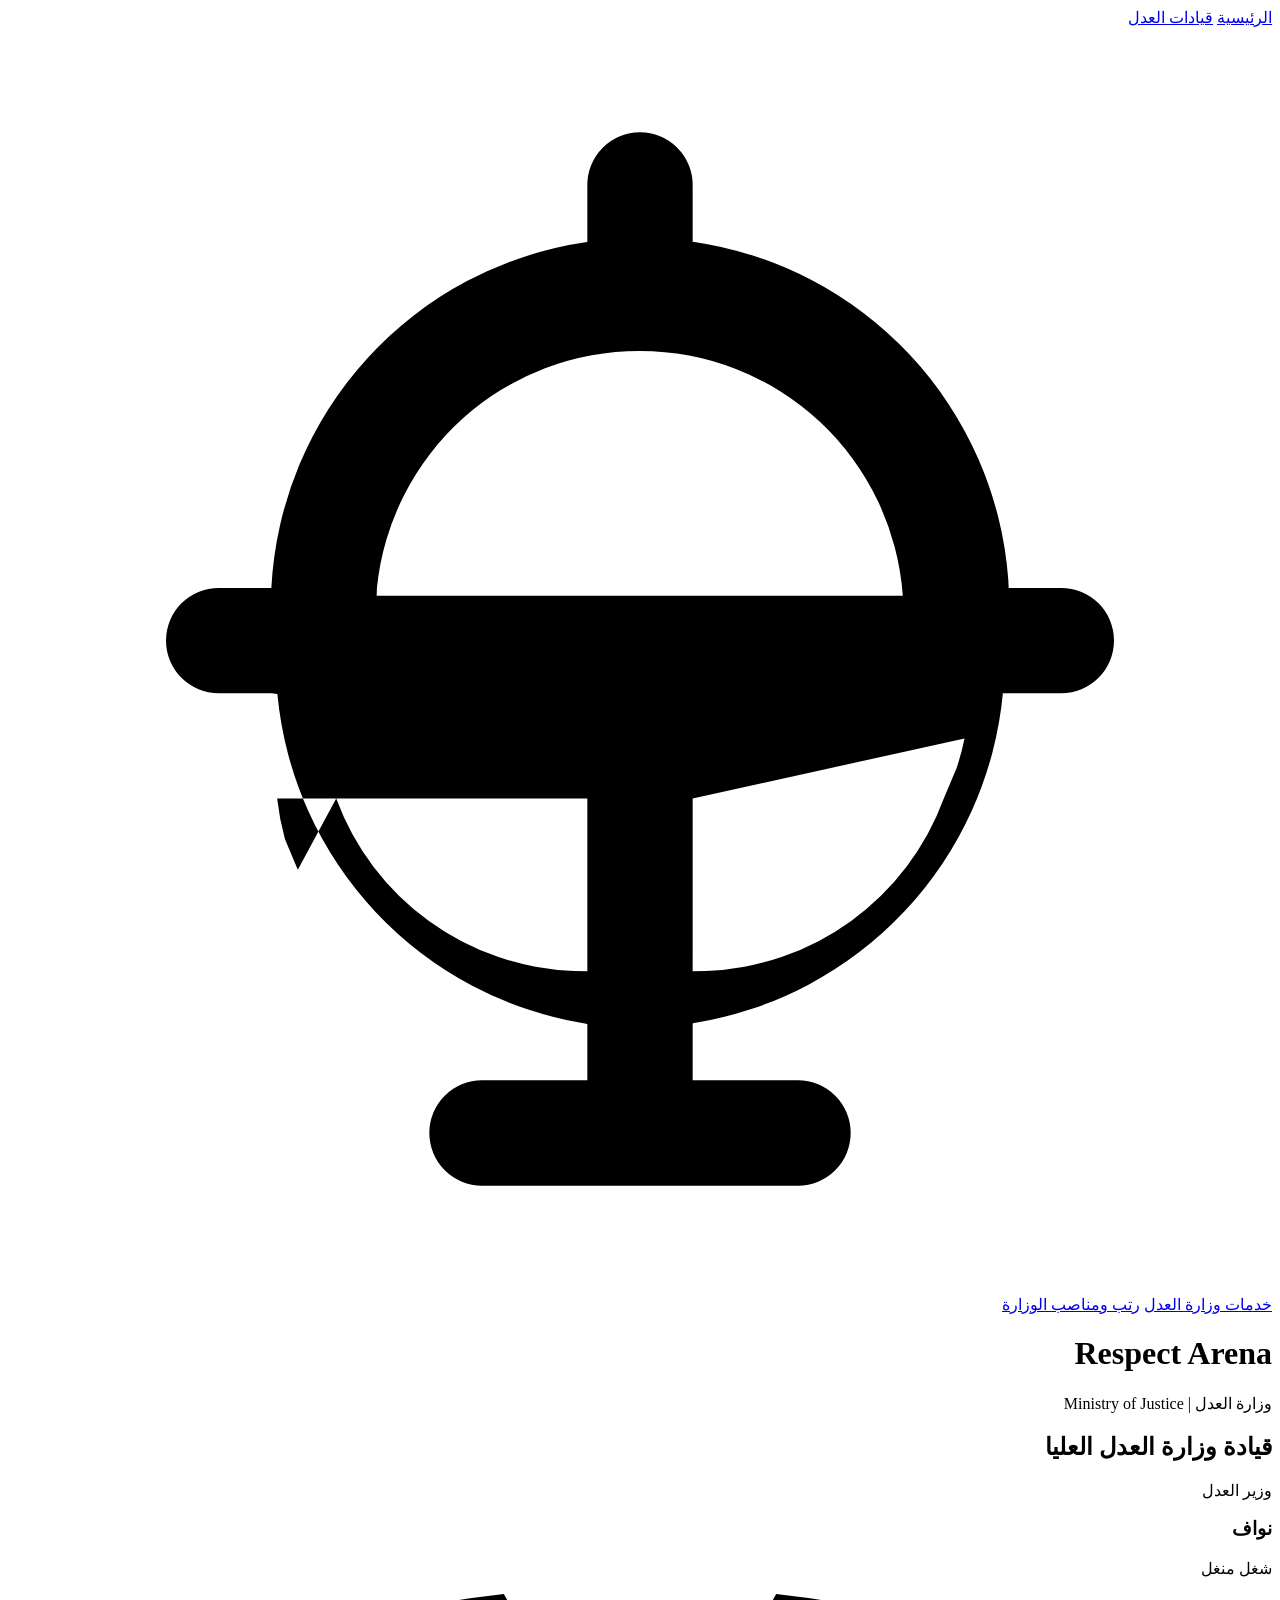
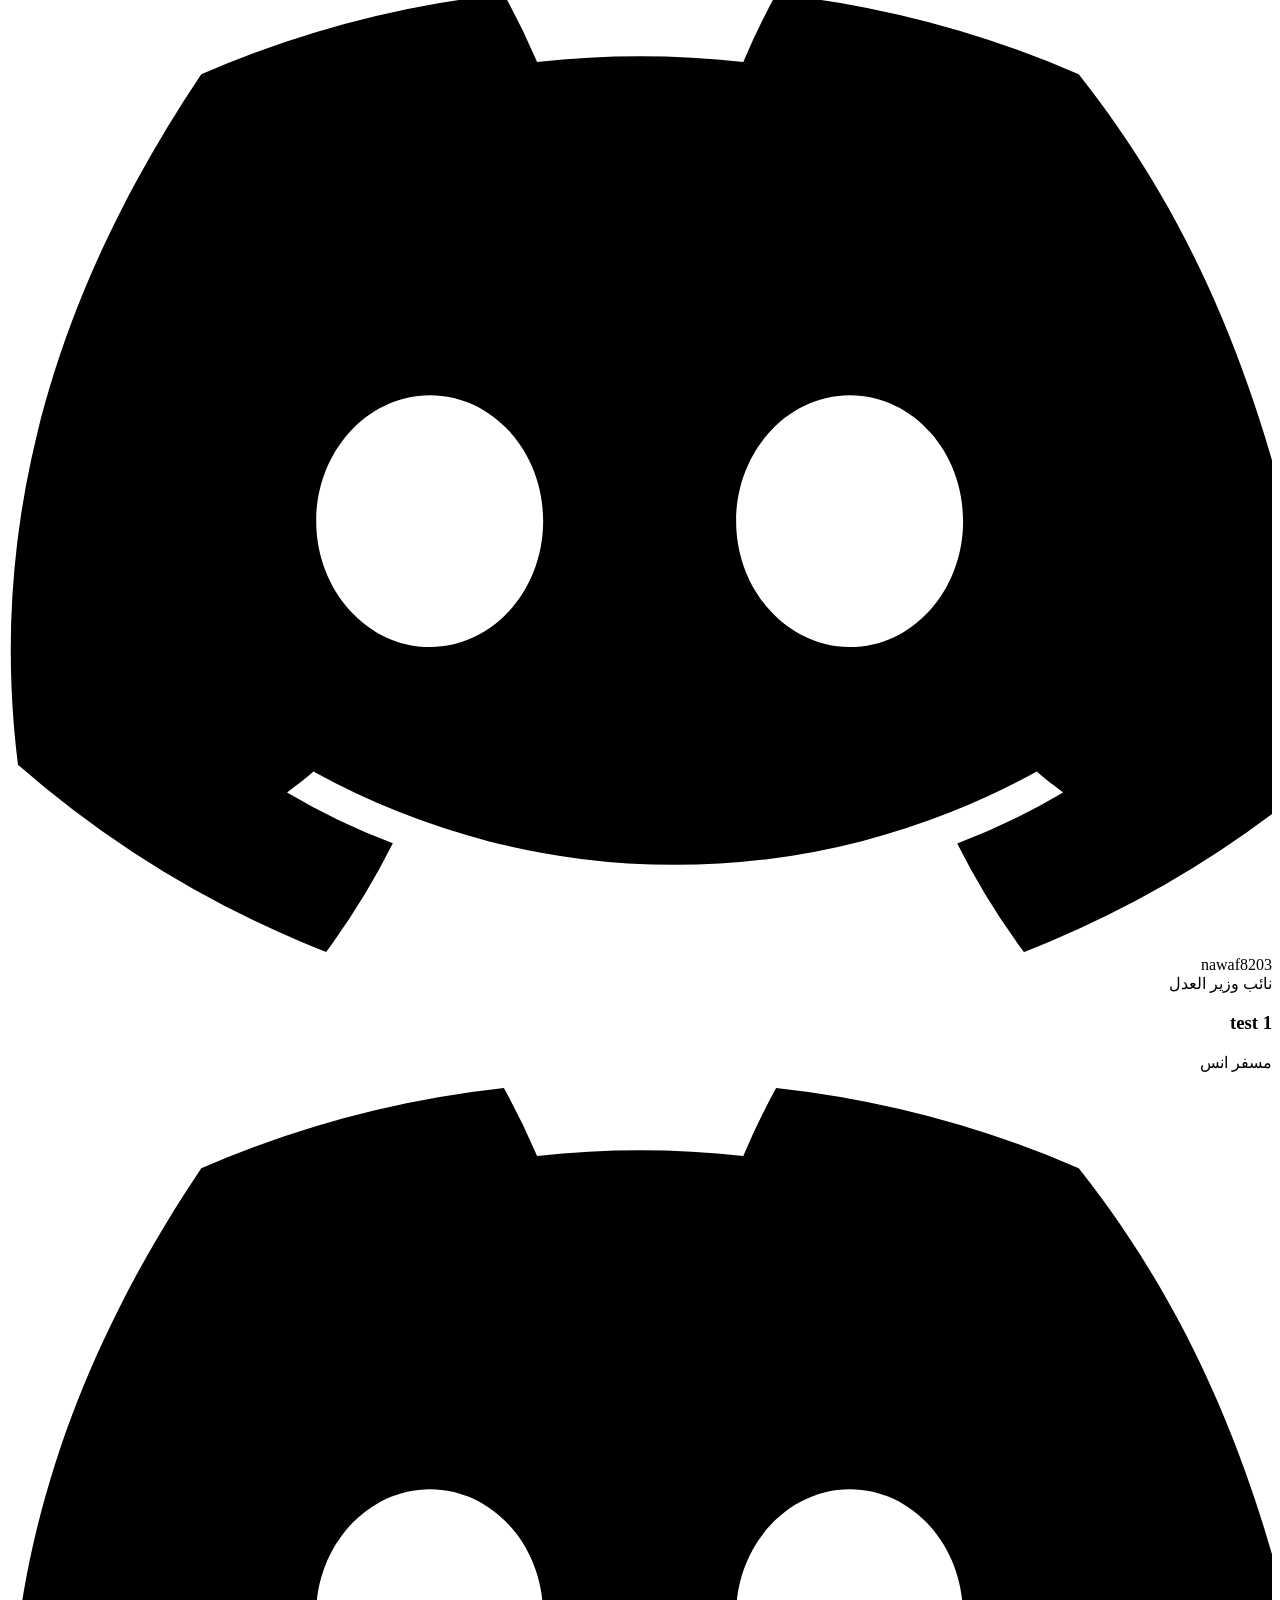
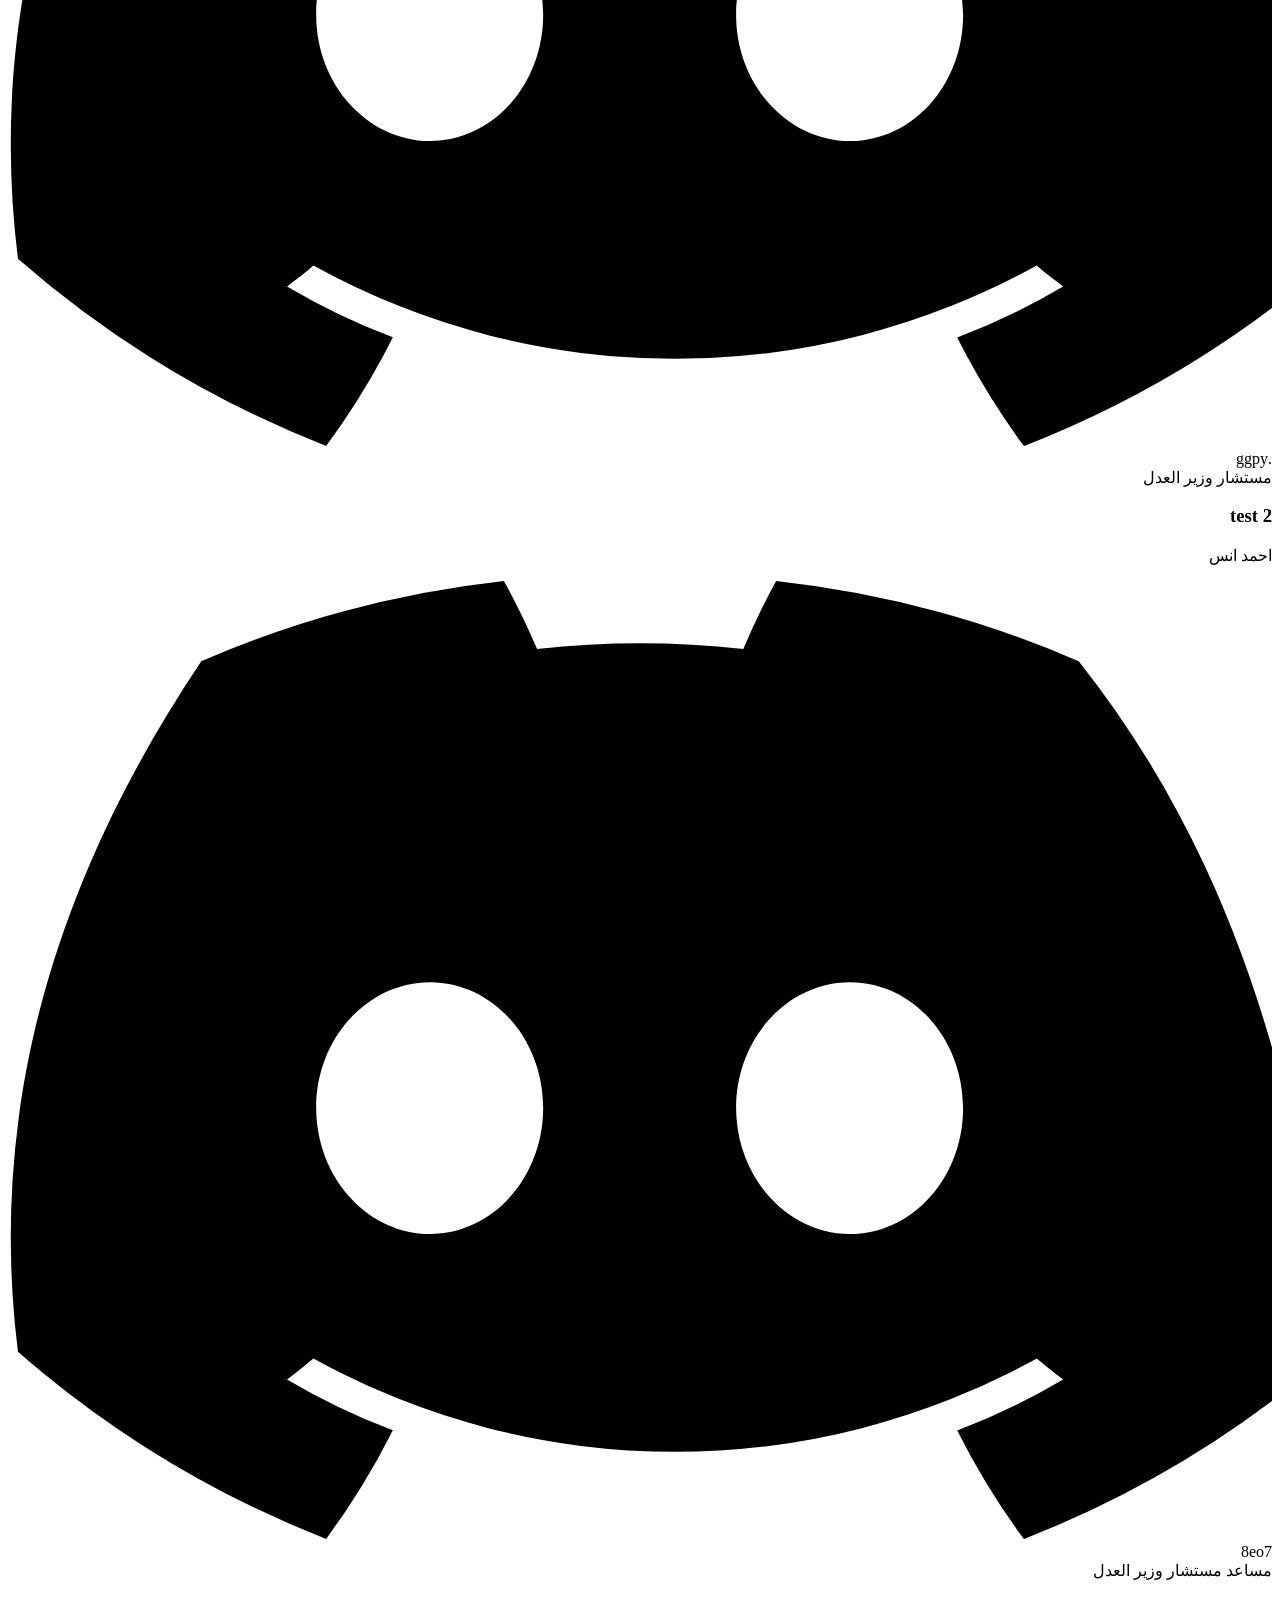
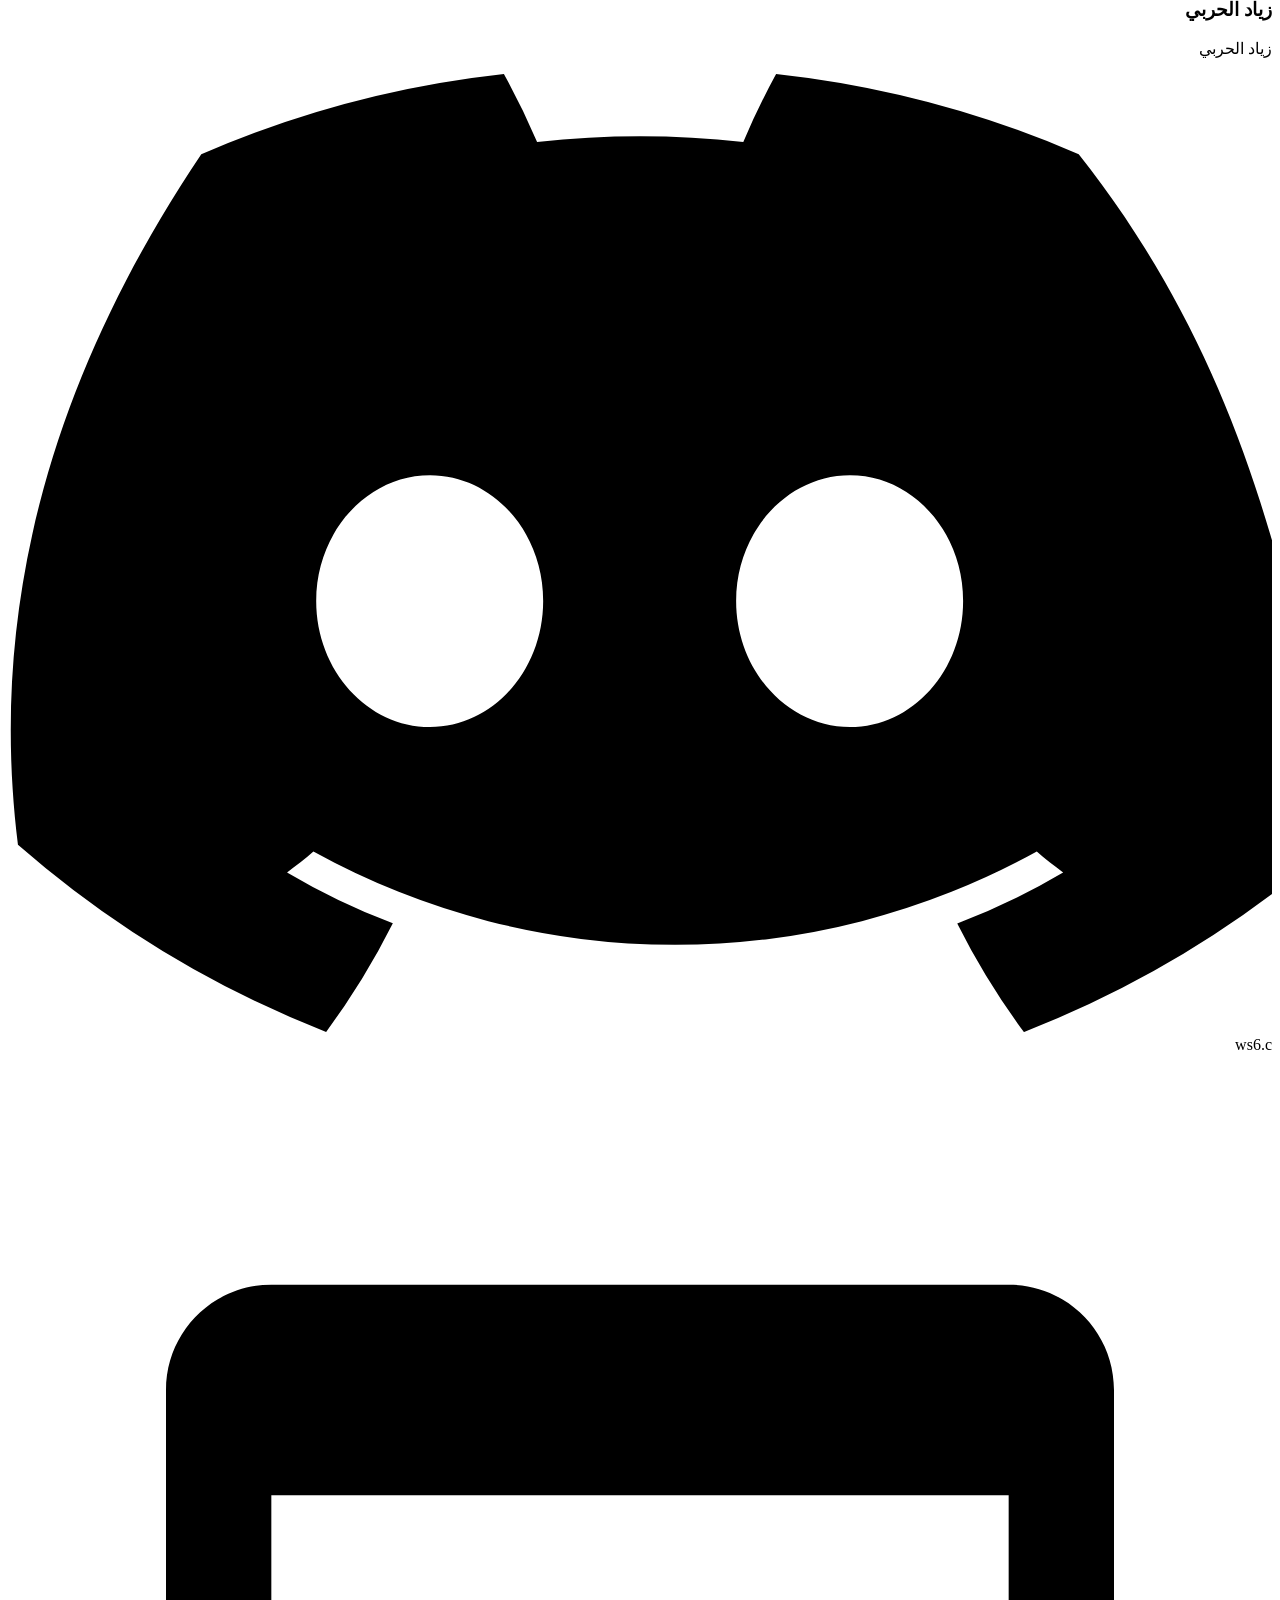
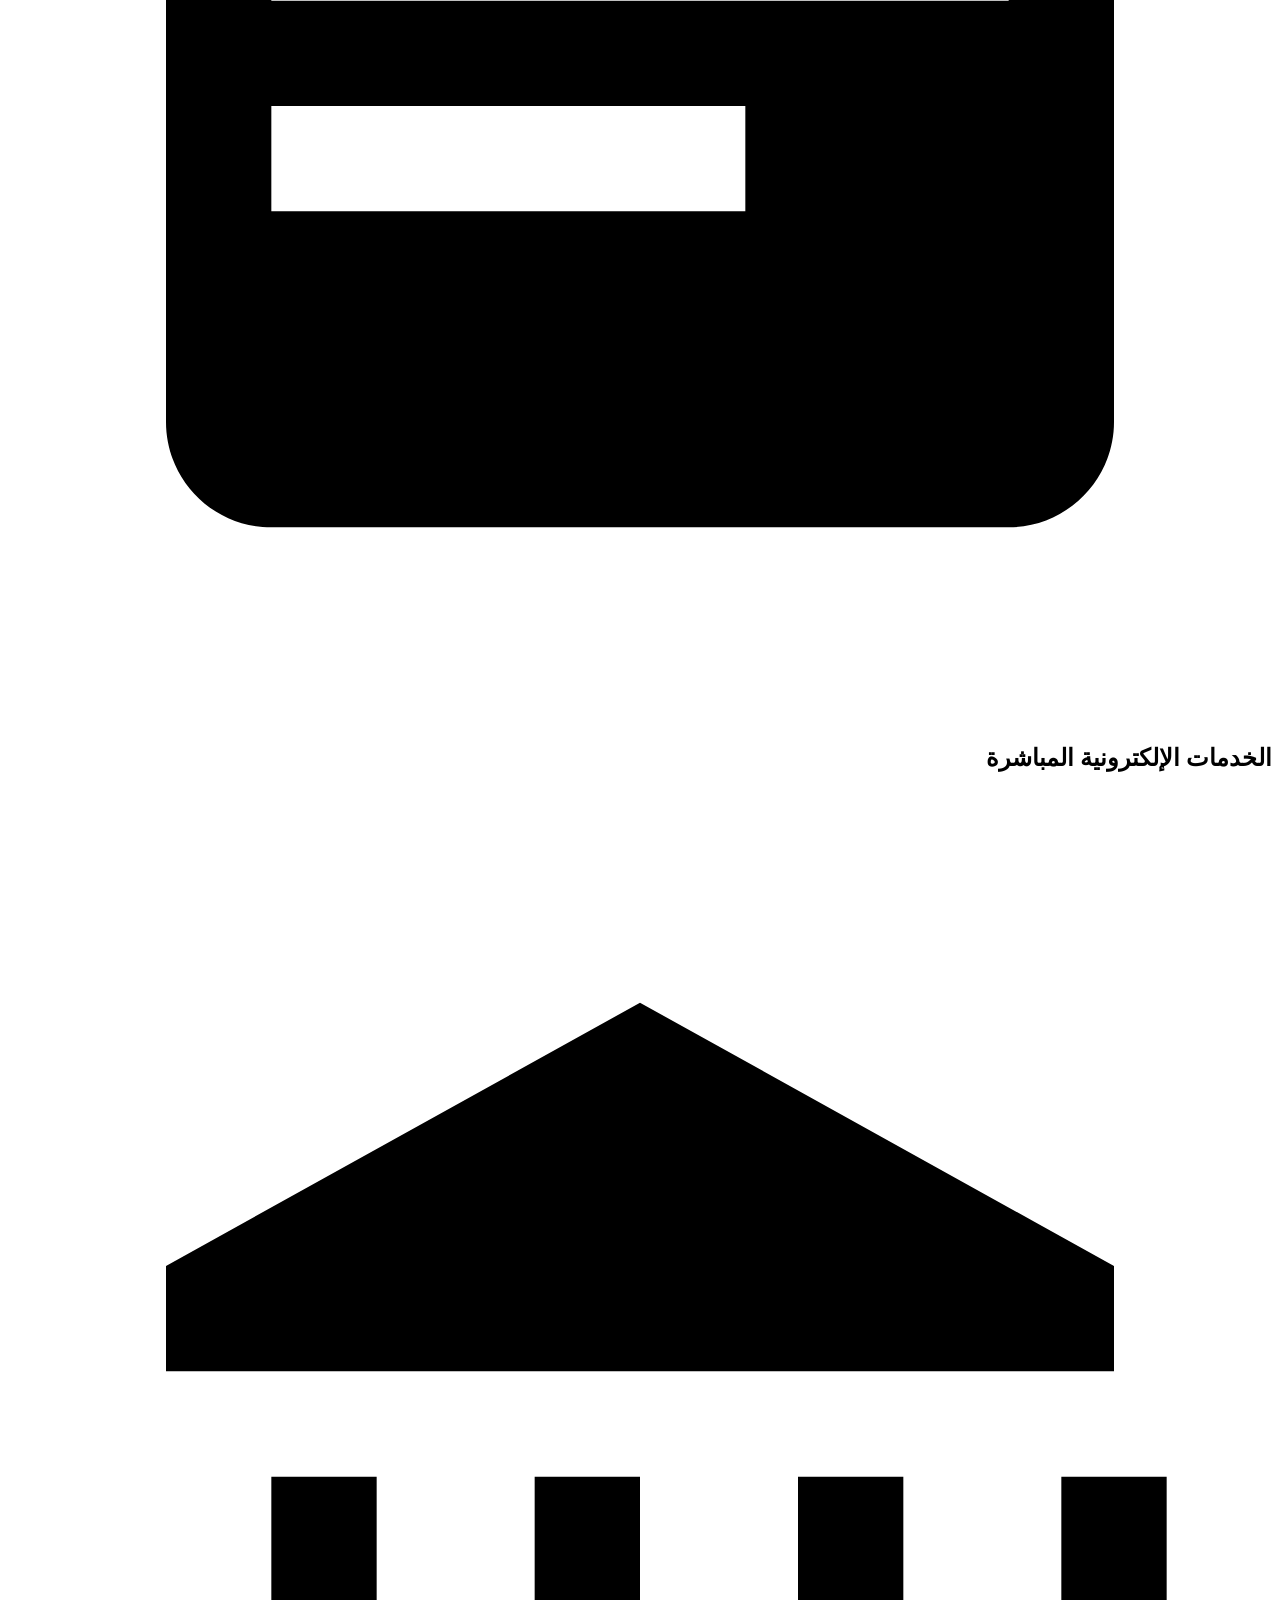
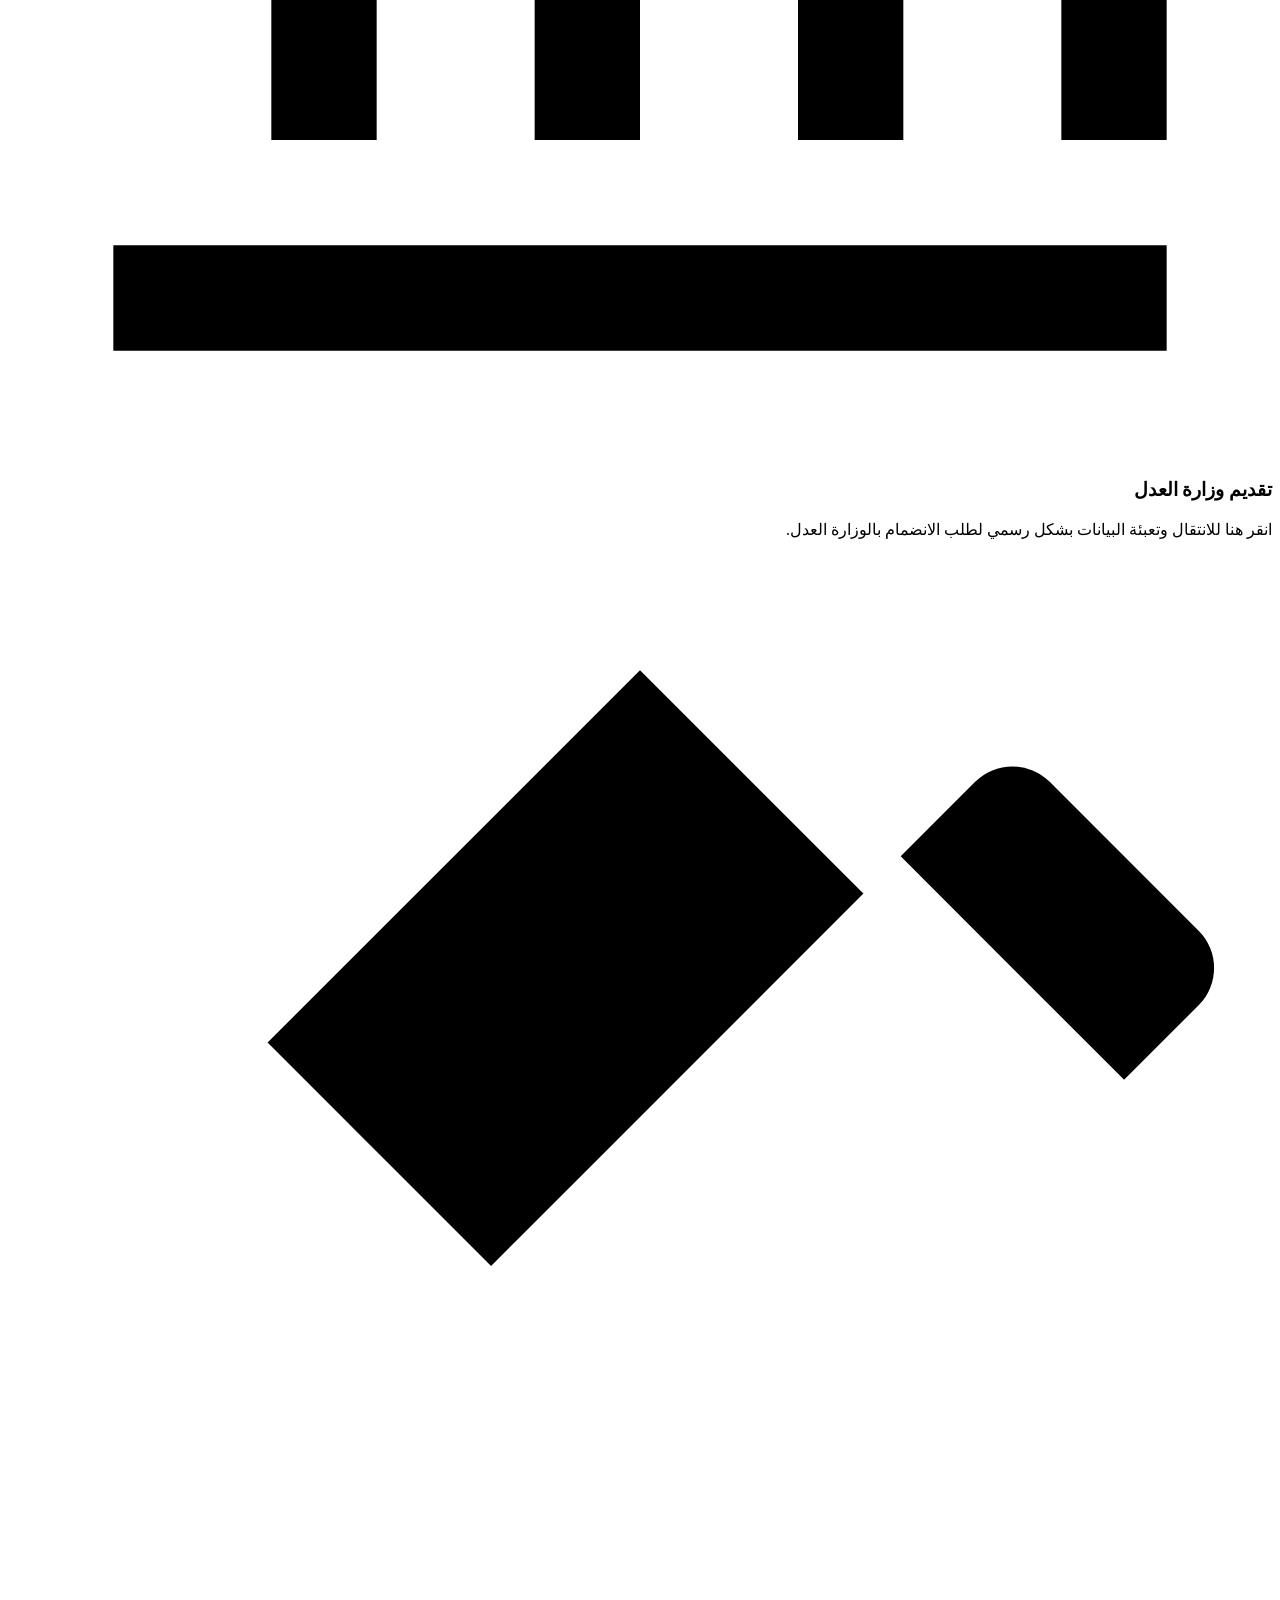
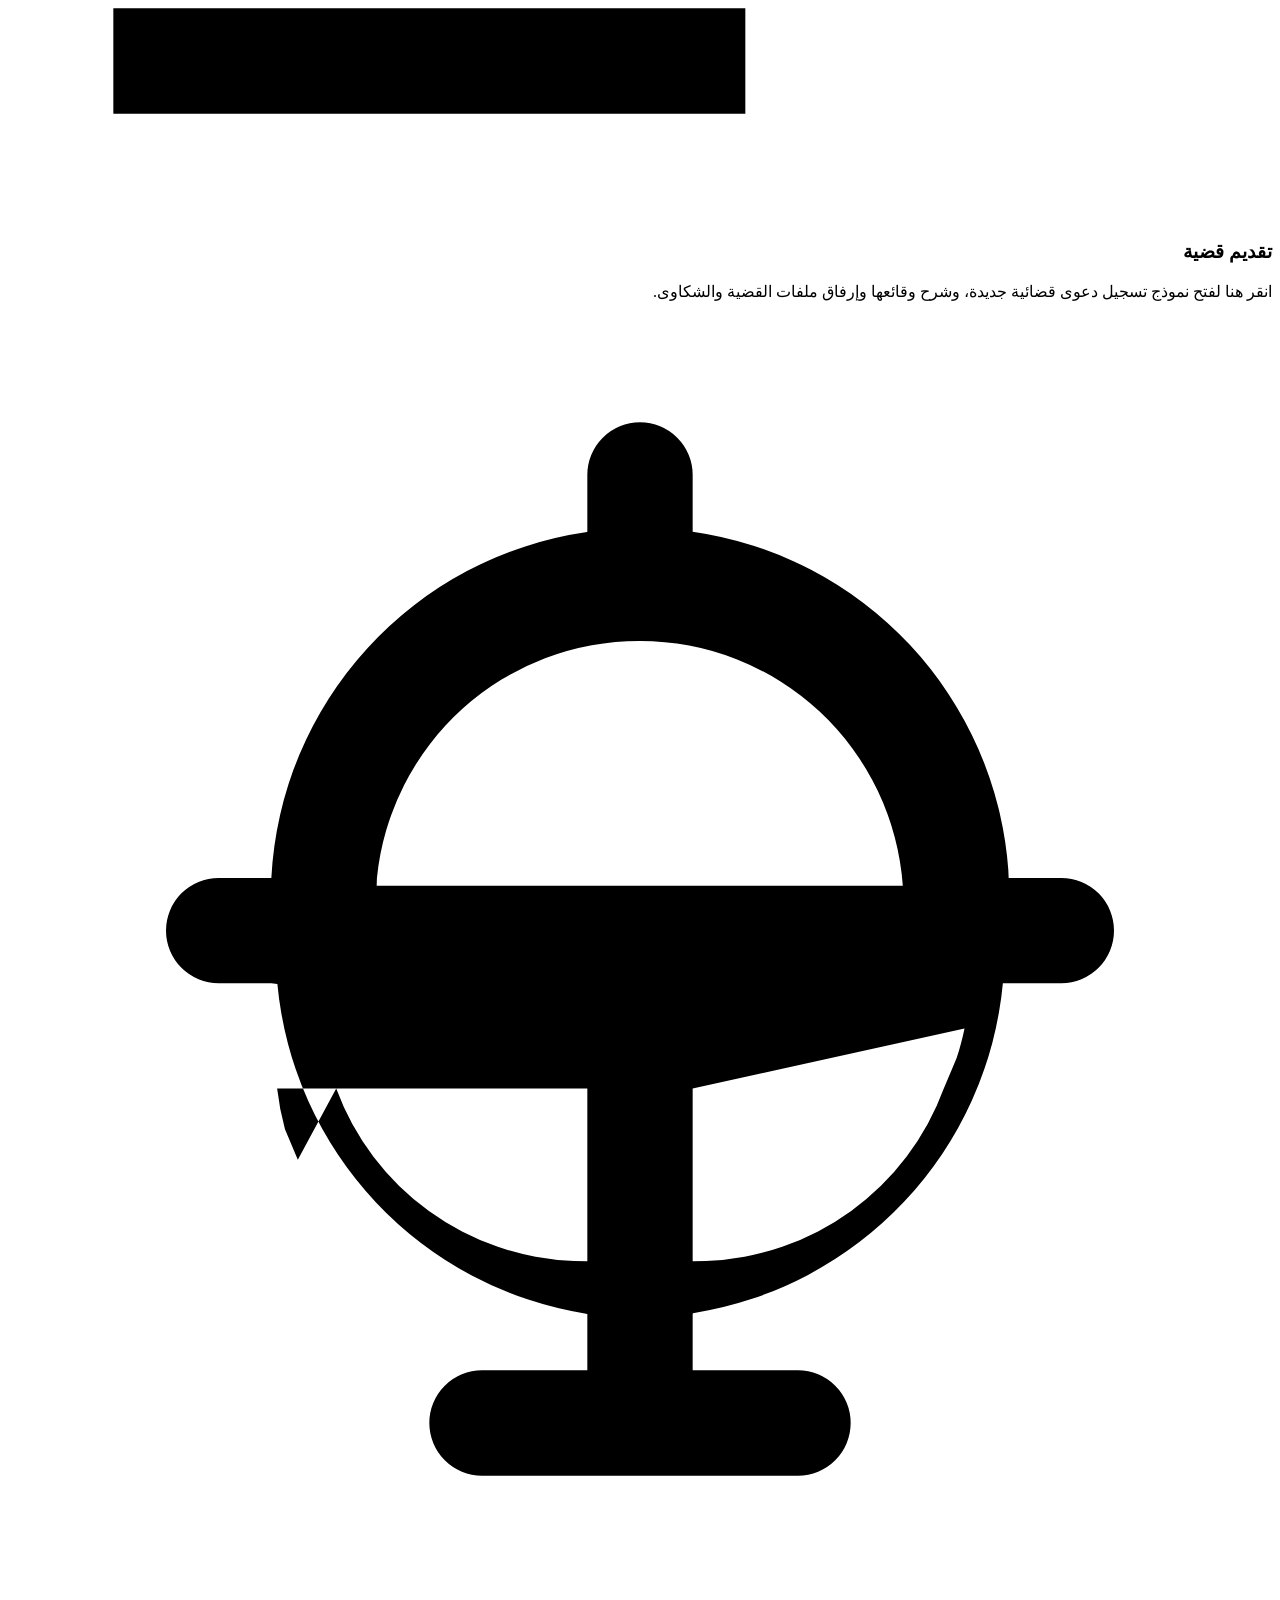
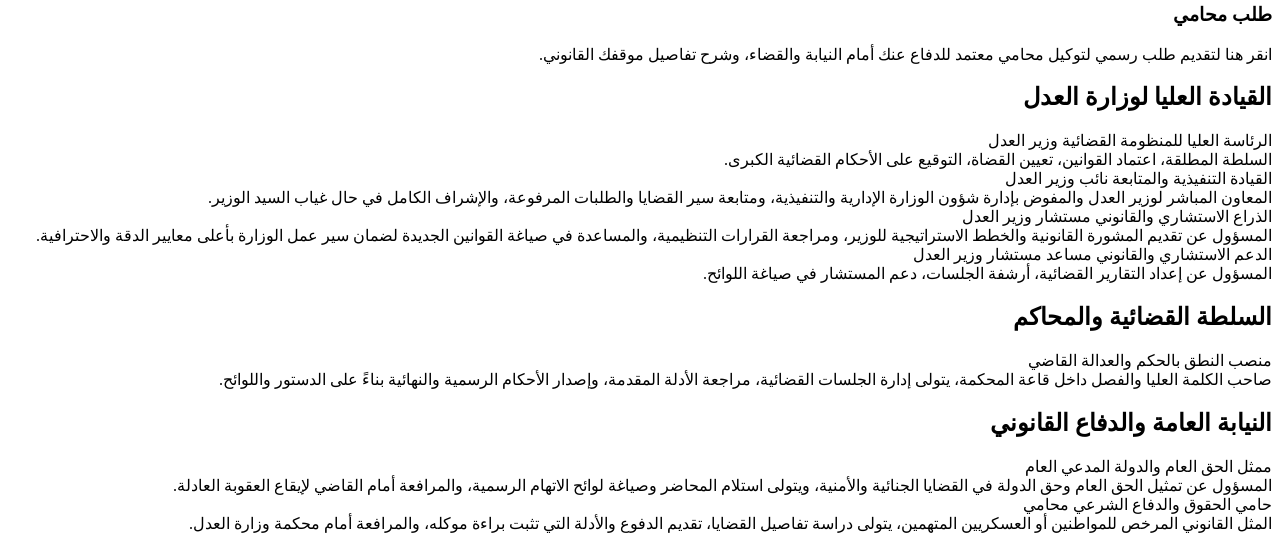
<file: index.html>
<!DOCTYPE html>
<html lang="ar" dir="rtl">
<head>
    <meta charset="UTF-8">
    <meta name="viewport" content="width=device-width, initial-scale=1.0">
    <title>وزارة العدل | Respect Arena</title>
    <link rel="stylesheet" href="style.css">
</head>
<body>

    <nav class="navbar">
        <div class="nav-container">
            <div class="nav-side right-side">
                <a href="#" class="nav-item active" id="nav-home">الرئيسية</a>
                <a href="#leadership-section" class="nav-item" id="nav-leadership">قيادات العدل</a>
            </div>
            
            <div class="nav-logo">
                <svg viewBox="0 0 24 24" class="scale-icon">
                    <path fill="currentColor" d="M12 2a1 1 0 0 1 1 1v1.077a7.002 7.002 0 0 1 5.993 6.418L19 10.65h1a1 1 0 1 1 0 2h-1.11a7.002 7.002 0 0 1-5.884 6.265L13 18.93V20h2a1 1 0 1 1 0 2H9a1 1 0 1 1 0-2h2v-1.07a7.002 7.002 0 0 1-5.885-6.265L5 12.65H4a1 1 0 1 1 0-2h1a7.002 7.002 0 0 1 5.993-6.568L11 4.077V3a1 1 0 0 1 1-1zm0 4.15a5.002 5.002 0 0 0-4.995 4.5l-.005.15h9.99a5.002 5.002 0 0 0-4.99-4.65zm-5.768 8.5a5.002 5.002 0 0 0 4.518 3.273L11 17.93V14.65H5.11a5.02 5.02 0 0 0 .149.771l.244.579zm7.018 3.273a5.002 5.002 0 0 0 4.52-3.278l.242-.574c.06-.183.11-.371.15-.563L13 14.65v3.28z"/>
                </svg>
            </div>

            <div class="nav-side left-side">
                <a href="#services-section" class="nav-item" id="nav-services">خدمات وزارة العدل</a>
                <a href="#ranks-section" class="nav-item" id="nav-ranks">رتب ومناصب الوزارة</a>
            </div>
        </div>
    </nav>

    <header class="hero">
        <h1 class="main-title">Respect Arena</h1>
        <p class="subtitle">وزارة العدل | Ministry of Justice</p>
    </header>

    <section id="leadership-section" class="section-container">
        <div class="section-header">
            <h2 class="section-title">قيادة وزارة العدل العليا</h2>
        </div>
        
        <div class="cards-grid cols-4">
            <div class="card-item staff-card">
                <span class="badge-role">وزير العدل</span>
                <h3 class="staff-name">نواف</h3>
                <p class="staff-desc">شغل منغل</p>
                <div class="discord-tag">
                    <svg viewBox="0 0 127.14 96.36" class="discord-icon"><path fill="currentColor" d="M107.7,8.07A105.15,105.15,0,0,0,77.26,0a77.19,77.19,0,0,0-3.3,6.83A96.67,96.67,0,0,0,53.22,6.83,77.19,77.19,0,0,0,49.88,0,105.15,105.15,0,0,0,19.44,8.07C3.66,31.58-1.86,54.65,1,77.53A105.73,105.73,0,0,0,32,96.36a74.37,74.37,0,0,0,6.71-10.93,68.6,68.6,0,0,1-10.64-5.12c.91-.67,1.81-1.37,2.65-2.1a75.22,75.22,0,0,0,72.76,0c.84.73,1.74,1.43,2.65,2.1a68.86,68.86,0,0,1-10.65,5.13,74.25,74.25,0,0,0,6.71,10.93,105.4,105.4,0,0,0,31.05-18.83C129.66,50.7,123.39,27.87,107.7,8.07ZM42.45,65.69C36.18,65.69,31,60,31,53S36.18,40.36,42.45,40.36,53.83,46,53.83,53,48.72,65.69,42.45,65.69Zm42.24,0C78.41,65.69,73.24,60,73.24,53S78.41,40.36,84.69,40.36,96.07,46,96.07,53,91,65.69,84.69,65.69Z"/></svg>
                    <span>nawaf8203</span>
                </div>
            </div>
            <div class="card-item staff-card">
                <span class="badge-role">نائب وزير العدل</span>
                <h3 class="staff-name">test 1</h3>
                <p class="staff-desc">مسفر انس</p>
                <div class="discord-tag">
                    <svg viewBox="0 0 127.14 96.36" class="discord-icon"><path fill="currentColor" d="M107.7,8.07A105.15,105.15,0,0,0,77.26,0a77.19,77.19,0,0,0-3.3,6.83A96.67,96.67,0,0,0,53.22,6.83,77.19,77.19,0,0,0,49.88,0,105.15,105.15,0,0,0,19.44,8.07C3.66,31.58-1.86,54.65,1,77.53A105.73,105.73,0,0,0,32,96.36a74.37,74.37,0,0,0,6.71-10.93,68.6,68.6,0,0,1-10.64-5.12c.91-.67,1.81-1.37,2.65-2.1a75.22,75.22,0,0,0,72.76,0c.84.73,1.74,1.43,2.65,2.1a68.86,68.86,0,0,1-10.65,5.13,74.25,74.25,0,0,0,6.71,10.93,105.4,105.4,0,0,0,31.05-18.83C129.66,50.7,123.39,27.87,107.7,8.07ZM42.45,65.69C36.18,65.69,31,60,31,53S36.18,40.36,42.45,40.36,53.83,46,53.83,53,48.72,65.69,42.45,65.69Zm42.24,0C78.41,65.69,73.24,60,73.24,53S78.41,40.36,84.69,40.36,96.07,46,96.07,53,91,65.69,84.69,65.69Z"/></svg>
                    <span>.ggpy</span>
                </div>
            </div>
            <div class="card-item staff-card">
                <span class="badge-role">مستشار وزير العدل</span>
                <h3 class="staff-name">test 2</h3>
                <p class="staff-desc">احمد انس</p>
                <div class="discord-tag">
                    <svg viewBox="0 0 127.14 96.36" class="discord-icon"><path fill="currentColor" d="M107.7,8.07A105.15,105.15,0,0,0,77.26,0a77.19,77.19,0,0,0-3.3,6.83A96.67,96.67,0,0,0,53.22,6.83,77.19,77.19,0,0,0,49.88,0,105.15,105.15,0,0,0,19.44,8.07C3.66,31.58-1.86,54.65,1,77.53A105.73,105.73,0,0,0,32,96.36a74.37,74.37,0,0,0,6.71-10.93,68.6,68.6,0,0,1-10.64-5.12c.91-.67,1.81-1.37,2.65-2.1a75.22,75.22,0,0,0,72.76,0c.84.73,1.74,1.43,2.65,2.1a68.86,68.86,0,0,1-10.65,5.13,74.25,74.25,0,0,0,6.71,10.93,105.4,105.4,0,0,0,31.05-18.83C129.66,50.7,123.39,27.87,107.7,8.07ZM42.45,65.69C36.18,65.69,31,60,31,53S36.18,40.36,42.45,40.36,53.83,46,53.83,53,48.72,65.69,42.45,65.69Zm42.24,0C78.41,65.69,73.24,60,73.24,53S78.41,40.36,84.69,40.36,96.07,46,96.07,53,91,65.69,84.69,65.69Z"/></svg>
                    <span>8eo7</span>
                </div>
            </div>
            <div class="card-item staff-card">
                <span class="badge-role">مساعد مستشار وزير العدل</span>
                <h3 class="staff-name">زياد الحربي</h3>
                <p class="staff-desc">زياد الحربي</p>
                <div class="discord-tag">
                    <svg viewBox="0 0 127.14 96.36" class="discord-icon"><path fill="currentColor" d="M107.7,8.07A105.15,105.15,0,0,0,77.26,0a77.19,77.19,0,0,0-3.3,6.83A96.67,96.67,0,0,0,53.22,6.83,77.19,77.19,0,0,0,49.88,0,105.15,105.15,0,0,0,19.44,8.07C3.66,31.58-1.86,54.65,1,77.53A105.73,105.73,0,0,0,32,96.36a74.37,74.37,0,0,0,6.71-10.93,68.6,68.6,0,0,1-10.64-5.12c.91-.67,1.81-1.37,2.65-2.1a75.22,75.22,0,0,0,72.76,0c.84.73,1.74,1.43,2.65,2.1a68.86,68.86,0,0,1-10.65,5.13,74.25,74.25,0,0,0,6.71,10.93,105.4,105.4,0,0,0,31.05-18.83C129.66,50.7,123.39,27.87,107.7,8.07ZM42.45,65.69C36.18,65.69,31,60,31,53S36.18,40.36,42.45,40.36,53.83,46,53.83,53,48.72,65.69,42.45,65.69Zm42.24,0C78.41,65.69,73.24,60,73.24,53S78.41,40.36,84.69,40.36,96.07,46,96.07,53,91,65.69,84.69,65.69Z"/></svg>
                    <span>ws6.c</span>
                </div>
            </div>
        </div>
    </section>

    <section id="services-section" class="section-container">
        <div class="section-header">
            <h2 class="section-title">
                <svg viewBox="0 0 24 24" class="title-icon"><path fill="currentColor" d="M19 4H5c-1.11 0-2 .9-2 2v12c0 1.1.89 2 2 2h14c1.1 0 2-.9 2-2V6c0-1.1-.89-2-2-2zm-5 10H5v-2h9v2zm5-4H5V8h14v2z"/></svg>
                الخدمات الإلكترونية المباشرة
            </h2>
        </div>

        <div class="cards-grid cols-3">
            <div class="card-item service-card">
                <div class="service-icon">
                    <svg viewBox="0 0 24 24"><path fill="currentColor" d="M2 22h20v-2H2v2zm10-18L3 9v2h18V9L12 4zm-7 9h2v5H5v-5zm5 0h2v5h-2v-5zm5 0h2v5h-2v-5zm5 0h2v5h-2v-5z"/></svg>
                </div>
                <h3 class="service-title">تقديم وزارة العدل</h3>
                <p class="service-desc">انقر هنا للانتقال وتعبئة البيانات بشكل رسمي لطلب الانضمام بالوزارة العدل.</p>
            </div>
            <div class="card-item service-card">
                <div class="service-icon">
                    <svg viewBox="0 0 24 24"><path fill="currentColor" d="M9.172 13.5l-4.243-4.242 7.071-7.072 4.243 4.243-7.071 7.071zm10.607-9.193a1 1 0 0 0-1.415 0l-1.414 1.414 4.242 4.243 1.415-1.414a1 1 0 0 0 0-1.415l-2.828-2.828zM2 22h12v-2H2v2z"/></svg>
                </div>
                <h3 class="service-title">تقديم قضية</h3>
                <p class="service-desc">انقر هنا لفتح نموذج تسجيل دعوى قضائية جديدة، وشرح وقائعها وإرفاق ملفات القضية والشكاوى.</p>
            </div>
            <div class="card-item service-card">
                <div class="service-icon">
                    <svg viewBox="0 0 24 24"><path fill="currentColor" d="M12 2a1 1 0 0 1 1 1v1.077a7.002 7.002 0 0 1 5.993 6.418L19 10.65h1a1 1 0 1 1 0 2h-1.11a7.002 7.002 0 0 1-5.884 6.265L13 18.93V20h2a1 1 0 1 1 0 2H9a1 1 0 1 1 0-2h2v-1.07a7.002 7.002 0 0 1-5.885-6.265L5 12.65H4a1 1 0 1 1 0-2h1a7.002 7.002 0 0 1 5.993-6.568L11 4.077V3a1 1 0 0 1 1-1zm0 4.15a5.002 5.002 0 0 0-4.995 4.5l-.005.15h9.99a5.002 5.002 0 0 0-4.99-4.65zm-5.768 8.5a5.002 5.002 0 0 0 4.518 3.273L11 17.93V14.65H5.11a5.02 5.02 0 0 0 .149.771l.244.579zm7.018 3.273a5.002 5.002 0 0 0 4.52-3.278l.242-.574c.06-.183.11-.371.15-.563L13 14.65v3.28z"/></svg>
                </div>
                <h3 class="service-title">طلب محامي</h3>
                <p class="service-desc">انقر هنا لتقديم طلب رسمي لتوكيل محامي معتمد للدفاع عنك أمام النيابة والقضاء، وشرح تفاصيل موقفك القانوني.</p>
            </div>
        </div>
    </section>

    <section id="ranks-section" class="section-container">
        
        <div class="rank-container">
            <h2 class="rank-container-title">القيادة العليا لوزارة العدل</h2>
            
            <div class="rank-row">
                <div class="rank-meta">
                    <span class="rank-badge">الرئاسة العليا للمنظومة القضائية</span>
                    <span class="rank-name font-gold">وزير العدل</span>
                </div>
                <div class="rank-duty">السلطة المطلقة، اعتماد القوانين، تعيين القضاة، التوقيع على الأحكام القضائية الكبرى.</div>
            </div>

            <div class="rank-row">
                <div class="rank-meta">
                    <span class="rank-badge">القيادة التنفيذية والمتابعة</span>
                    <span class="rank-name font-gold">نائب وزير العدل</span>
                </div>
                <div class="rank-duty">المعاون المباشر لوزير العدل والمفوض بإدارة شؤون الوزارة الإدارية والتنفيذية، ومتابعة سير القضايا والطلبات المرفوعة، والإشراف الكامل في حال غياب السيد الوزير.</div>
            </div>

            <div class="rank-row">
                <div class="rank-meta">
                    <span class="rank-badge">الذراع الاستشاري والقانوني</span>
                    <span class="rank-name font-gold">مستشار وزير العدل</span>
                </div>
                <div class="rank-duty">المسؤول عن تقديم المشورة القانونية والخطط الاستراتيجية للوزير، ومراجعة القرارات التنظيمية، والمساعدة في صياغة القوانين الجديدة لضمان سير عمل الوزارة بأعلى معايير الدقة والاحترافية.</div>
            </div>

            <div class="rank-row">
                <div class="rank-meta">
                    <span class="rank-badge">الدعم الاستشاري والقانوني</span>
                    <span class="rank-name font-gold">مساعد مستشار وزير العدل</span>
                </div>
                <div class="rank-duty">المسؤول عن إعداد التقارير القضائية، أرشفة الجلسات، دعم المستشار في صياغة اللوائح.</div>
            </div>
        </div>

        <div class="rank-container">
            <h2 class="rank-container-title">السلطة القضائية والمحاكم</h2>
            
            <div class="rank-row">
                <div class="rank-meta">
                    <span class="rank-badge">منصب النطق بالحكم والعدالة</span>
                    <span class="rank-name">القاضي</span>
                </div>
                <div class="rank-duty">صاحب الكلمة العليا والفصل داخل قاعة المحكمة، يتولى إدارة الجلسات القضائية، مراجعة الأدلة المقدمة، وإصدار الأحكام الرسمية والنهائية بناءً على الدستور واللوائح.</div>
            </div>
        </div>

        <div class="rank-container">
            <h2 class="rank-container-title">النيابة العامة والدفاع القانوني</h2>
            
            <div class="rank-row">
                <div class="rank-meta">
                    <span class="rank-badge">ممثل الحق العام والدولة</span>
                    <span class="rank-name">المدعي العام</span>
                </div>
                <div class="rank-duty">المسؤول عن تمثيل الحق العام وحق الدولة في القضايا الجنائية والأمنية، ويتولى استلام المحاضر وصياغة لوائح الاتهام الرسمية، والمرافعة أمام القاضي لإيقاع العقوبة العادلة.</div>
            </div>

            <div class="rank-row">
                <div class="rank-meta">
                    <span class="rank-badge">حامي الحقوق والدفاع الشرعي</span>
                    <span class="rank-name">محامي</span>
                </div>
                <div class="rank-duty">المثل القانوني المرخص للمواطنين أو العسكريين المتهمين، يتولى دراسة تفاصيل القضايا، تقديم الدفوع والأدلة التي تثبت براءة موكله، والمرافعة أمام محكمة وزارة العدل.</div>
            </div>
        </div>

    </section>

    <script src="script.js"></script>
</body>
</html>
</file>
<file: style.css>

</file>
